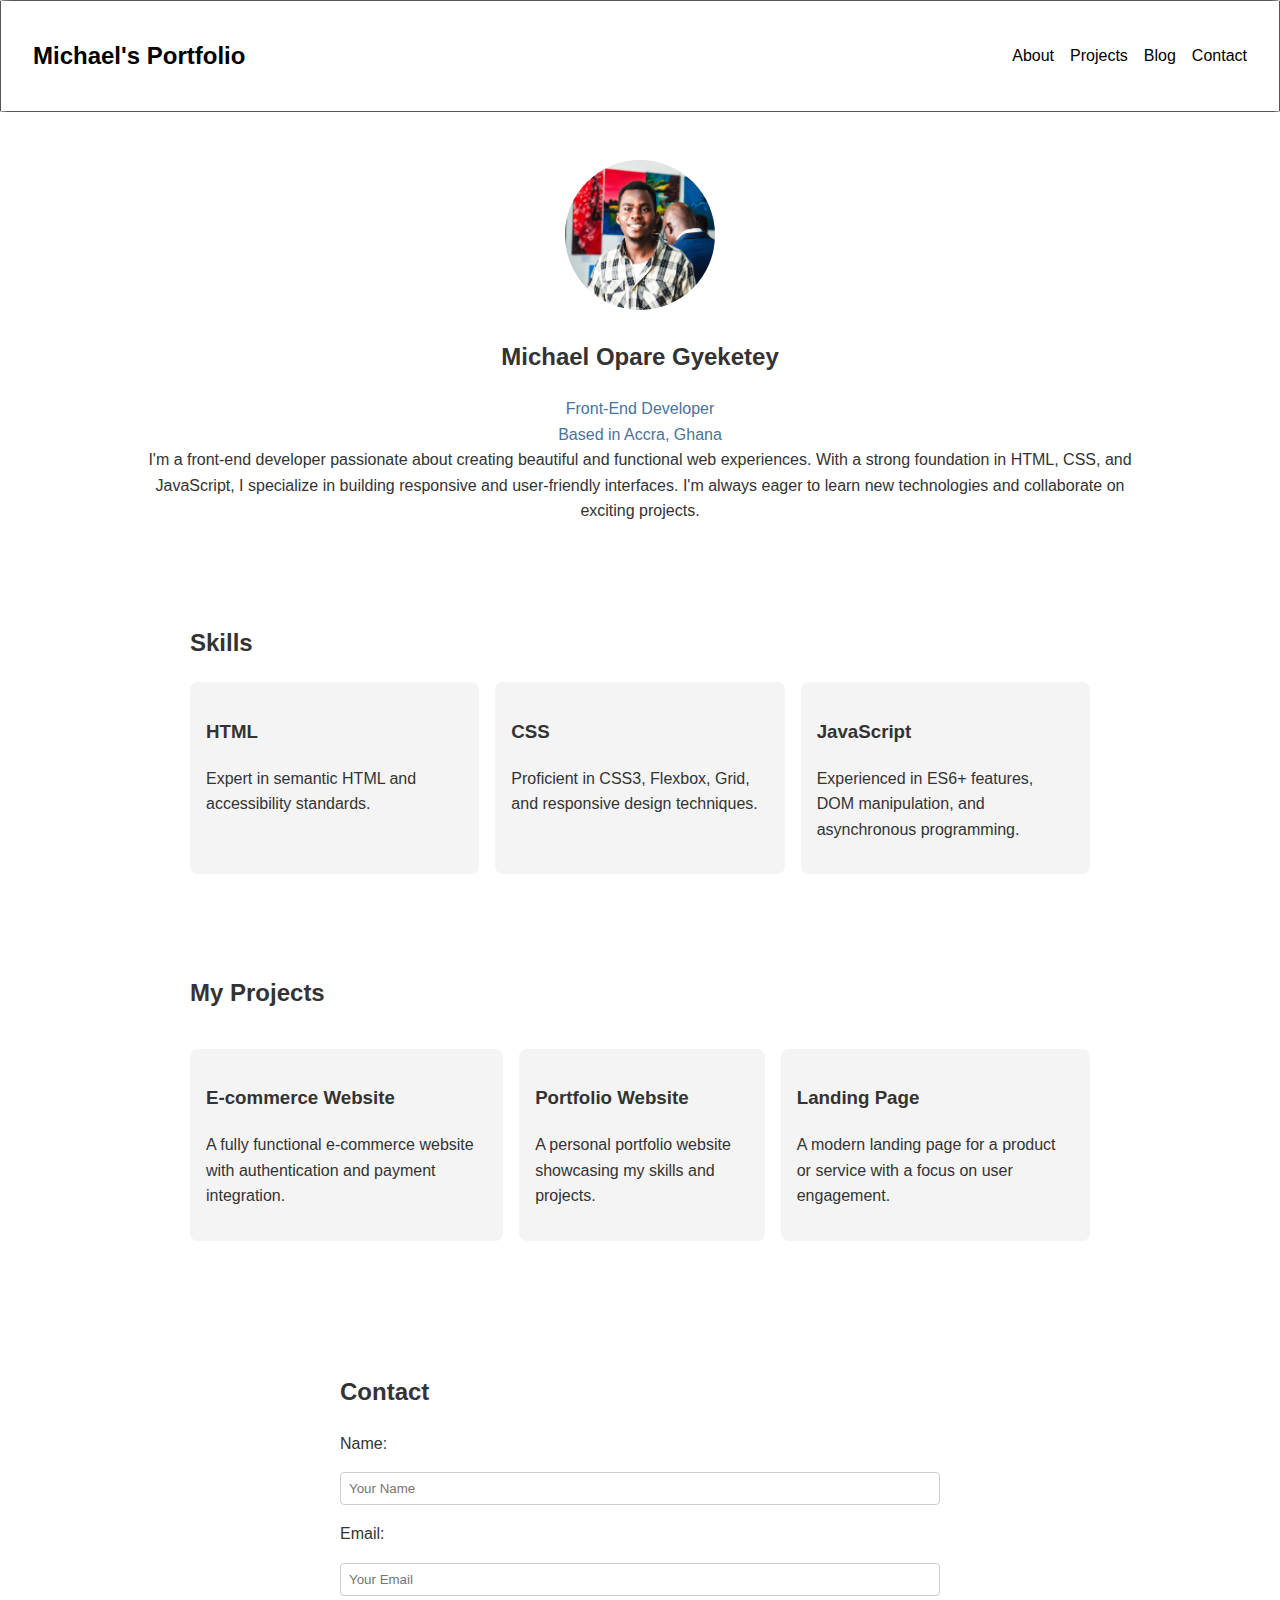
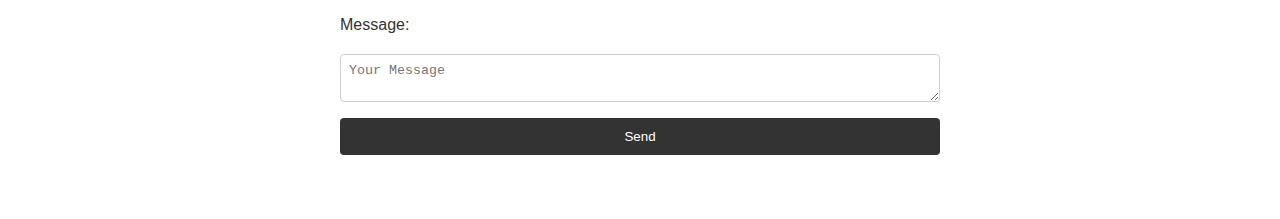
<file: index.html>
<!DOCTYPE html>
<html lang="en">
<head>
  <meta charset="UTF-8" />
  <meta name="viewport" content="width=device-width, initial-scale=1.0" />
  <title>Michael Opare | Portfolio</title>
  <link rel="stylesheet" href="styles.css" />
</head>
<body>
  <header>
    <h2>Michael's Portfolio</h2>
    <nav>
      <ul>
        <li><a href="#about">About</a></li>
        <li><a href="#projects">Projects</a></li>
        <li><a href="#blog">Blog</a></li>
        <li><a href="#contact">Contact</a></li>
      </ul>
    </nav>
  </header>

  <section id="about" class="about">
    <div class="profile-picture">
      <img src="./images/profile.jpg" alt="Michael Opare Gyeketey" />
    </div>
    <div class="about-content">
    <h2>Michael Opare Gyeketey</h2>
    <p>Front-End Developer<br>Based in Accra, Ghana</p>
    </div>
    <p>
      I'm a front-end developer passionate about creating beautiful and functional web experiences. With a strong foundation in HTML, CSS, and JavaScript, I specialize in building responsive and user-friendly interfaces. I'm always eager to learn new technologies and collaborate on exciting projects.
    </p>
  </section>

  <section id="skills" class="skills">
    <h2>Skills</h2>
    <div class="skills-list">
      <div class="skill-item">
        <h3>HTML</h3>
        <p>Expert in semantic HTML and accessibility standards.</p>
      </div>
      <div class="skill-item">
        <h3>CSS</h3>
        <p>Proficient in CSS3, Flexbox, Grid, and responsive design techniques.</p>
      </div>
      <div class="skill-item">
        <h3>JavaScript</h3>
        <p>Experienced in ES6+ features, DOM manipulation, and asynchronous programming.</p>
      </div>
    </div>
  </section>

  <section id="projects" class="projects">
      <h2>My Projects</h2>
      <div class="project-list">
        <div class="project-item">
          <h3> E-commerce Website</h3>
          <p>A fully functional e-commerce website with authentication and payment integration.</p>
        </div>
        <div class="project-item">
      <h3>Portfolio Website</h3>
      <p>A personal portfolio website showcasing my skills and projects.</p>
    </div>
    <div class="project-item">
      <h3>Landing Page</h3>
      <p>A modern landing page for a product or service with a focus on user engagement.</p>
    </div>
    </div>
  </section>

  <section id="contact" class="contact">
    <h2>Contact</h2>
    <form>
      <label for="name">Name:</label>
      <input type="text" id="name" name="name" placeholder="Your Name" required />

      <label for="email">Email:</label>
      <input type="email" id="email" name="email" placeholder="Your Email" required />

      <label for="message">Message:</label>
      <textarea id="message" name="message" placeholder="Your Message" required></textarea>

      <button type="submit">Send</button>
    </form>
  </section>
</body>
</html>
</file>
<file: styles.css>
html {
  scroll-behavior: smooth;
}
body {
  font-family: Arial, sans-serif, Helvetica;
  margin: 0;
  padding: 0;
  line-height: 1.6;
  background-color: #ffffff;
  color: #333;
}

header {
  background-color: #ffffff;
  color: #000000;
  padding: 1rem 2rem;
  display: flex;
  justify-content: space-between;
  align-items: center;
  border: #555 1px solid;
  border-radius: 1%;
}

header h1 {
  margin: 0;
}

nav ul {
  list-style: none;
  display: flex;
  gap: 1rem;
}

nav a {
  color: #000000;
  text-decoration: none;
}

.about {
  text-align: center;
  justify-content: center;
}

.about p {
  max-width: 1000px;
  margin: 0 auto;
}

.about-content p {
  color: #49739c;
}
  

.profile-picture img {
  width: 150px;
  height: 150px;
  border-radius: 50%;
}

.profile-picture:hover {
  transform: scale(1.05);
  transition: transform 0.3s ease;
}
.skills{
  max-width: 900px;
  margin: 2rem auto;
  padding: 1rem;

}
.skills-list {
  display: flex;
  flex-direction: row;
  gap: 1rem;
}

.skill-item {
  background-color: #f4f4f4;
  padding: 1rem;
  border-radius: 8px;
  flex: 1;
}
section {
  padding: 2rem;
  background-color: #fff;
  margin: 1rem;
  border-radius: 8px;
}

form {
  display: flex;
  flex-direction: column;
  gap: 1rem;
}

input, textarea {
  padding: 0.5rem;
  border: 1px solid #ccc;
  border-radius: 4px;
}

button {
  padding: 0.7rem;
  background-color: #333;
  color: #fff;
  border: none;
  border-radius: 4px;
  cursor: pointer;
}

button:hover {
  background-color: #555;
}

.projects {
  display: flex;
  flex-direction: column;
  margin: 2rem auto;
  gap: 1rem;
  max-width: 900px;
  justify-content: center;
}
.project-list {
  display: flex;
  flex-direction: row;
  gap: 1rem;
}

.project-item {
  background-color: #f4f4f4;
  padding: 1rem;
  border-radius: 8px;
  margin-bottom: 1rem;
}

.contact {
  max-width: 600px;
  margin: 2rem auto;
}
</file>
